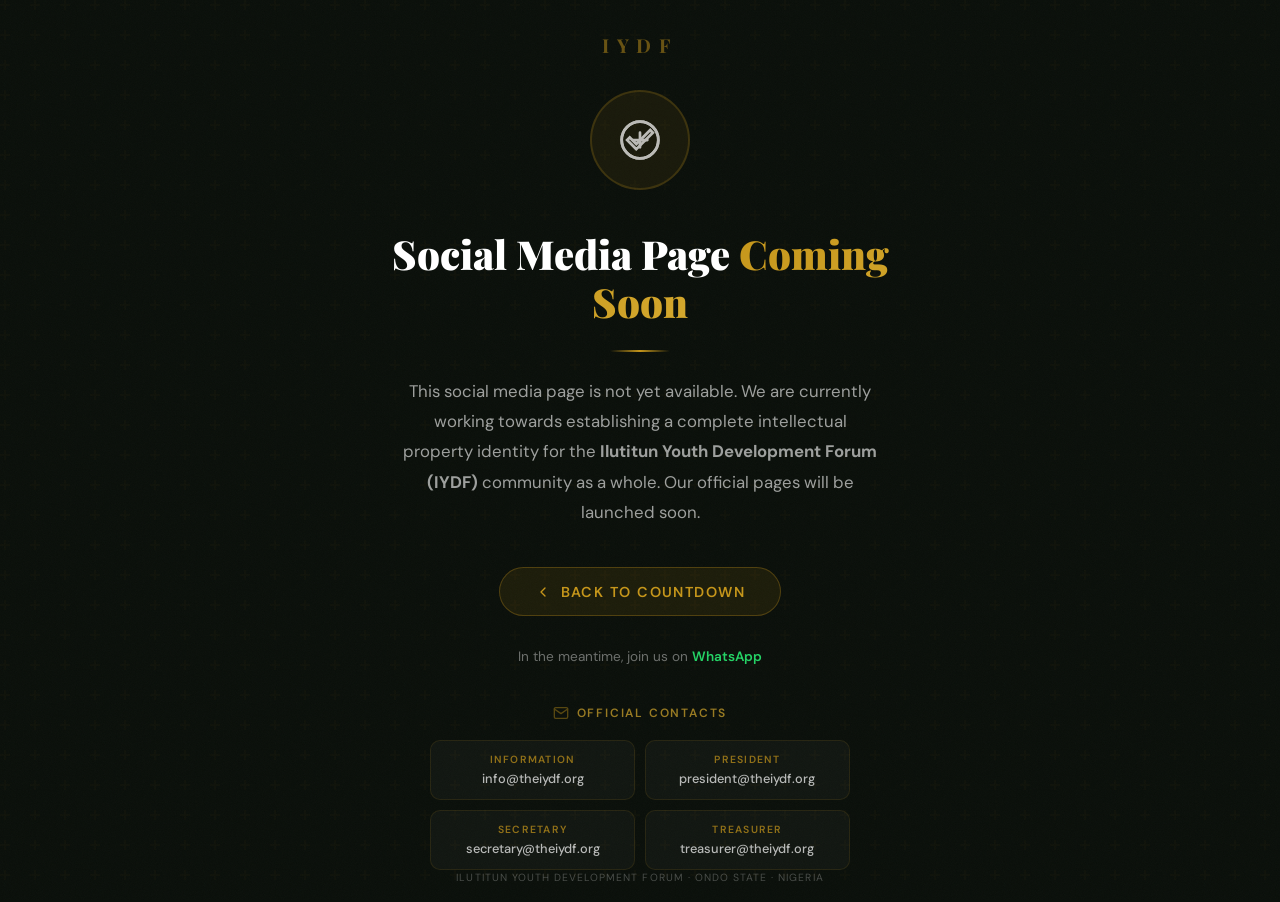
<file: social-coming-soon.html>
<!DOCTYPE html>
<html lang="en">
<head>
<meta charset="UTF-8">
<meta name="viewport" content="width=device-width, initial-scale=1.0">
<title>IYDF - Social Media Coming Soon</title>
<meta name="description" content="IYDF social media pages are coming soon.">
<meta name="theme-color" content="#1B7A3D">
<link rel="preconnect" href="https://fonts.googleapis.com">
<link rel="preconnect" href="https://fonts.gstatic.com" crossorigin>
<link href="https://fonts.googleapis.com/css2?family=Playfair+Display:ital,wght@0,400;0,700;0,900;1,400&family=DM+Sans:wght@300;400;500;600;700&display=swap" rel="stylesheet">
<style>
*, *::before, *::after { margin: 0; padding: 0; box-sizing: border-box; }

:root {
  --green: #1B7A3D;
  --green-light: #22994D;
  --gold: #C5961B;
  --gold-light: #D4A82E;
  --gold-glow: rgba(197, 150, 27, 0.4);
  --cream: #FFF8E1;
  --white: #FFFFFF;
  --dark: #0a0f0a;
}

html { font-size: 16px; }

body {
  font-family: 'DM Sans', sans-serif;
  background: var(--dark);
  color: var(--white);
  min-height: 100vh;
  display: flex;
  align-items: center;
  justify-content: center;
  -webkit-font-smoothing: antialiased;
  overflow: hidden;
}

/* Background pattern */
.bg-pattern {
  position: fixed;
  inset: 0;
  z-index: 0;
  opacity: 0.03;
  background-image: url("data:image/svg+xml,%3Csvg width='60' height='60' viewBox='0 0 60 60' xmlns='http://www.w3.org/2000/svg'%3E%3Cg fill='none' fill-rule='evenodd'%3E%3Cg fill='%23C5961B' fill-opacity='1'%3E%3Cpath d='M36 34v-4h-2v4h-4v2h4v4h2v-4h4v-2h-4zm0-30V0h-2v4h-4v2h4v4h2V6h4V4h-4zM6 34v-4H4v4H0v2h4v4h2v-4h4v-2H6zM6 4V0H4v4H0v2h4v4h2V6h4V4H6z'/%3E%3C/g%3E%3C/g%3E%3C/svg%3E");
}

/* Grain overlay */
.grain {
  position: fixed;
  inset: 0;
  z-index: 1;
  opacity: 0.03;
  pointer-events: none;
  background-image: url("data:image/svg+xml,%3Csvg viewBox='0 0 256 256' xmlns='http://www.w3.org/2000/svg'%3E%3Cfilter id='n'%3E%3CfeTurbulence type='fractalNoise' baseFrequency='0.9' numOctaves='4' stitchTiles='stitch'/%3E%3C/filter%3E%3Crect width='100%25' height='100%25' filter='url(%23n)'/%3E%3C/svg%3E");
  background-repeat: repeat;
  background-size: 200px;
}

.container {
  position: relative;
  z-index: 10;
  text-align: center;
  padding: 2rem;
  max-width: 600px;
  animation: fadeIn 1s ease;
}

@keyframes fadeIn {
  from { opacity: 0; transform: translateY(20px); }
  to { opacity: 1; transform: translateY(0); }
}

/* Icon */
.icon-wrapper {
  width: 100px;
  height: 100px;
  margin: 0 auto 2.5rem;
  border-radius: 50%;
  background: rgba(197, 150, 27, 0.08);
  border: 2px solid rgba(197, 150, 27, 0.2);
  display: flex;
  align-items: center;
  justify-content: center;
  animation: pulse 3s ease-in-out infinite;
}

@keyframes pulse {
  0%, 100% { box-shadow: 0 0 0 0 rgba(197, 150, 27, 0.2); }
  50% { box-shadow: 0 0 0 15px rgba(197, 150, 27, 0); }
}

.icon-wrapper svg {
  width: 44px;
  height: 44px;
  fill: var(--gold);
  opacity: 0.7;
}

/* Logo */
.logo {
  font-family: 'Playfair Display', serif;
  font-size: 1.2rem;
  font-weight: 700;
  letter-spacing: 0.4em;
  color: rgba(197, 150, 27, 0.5);
  margin-bottom: 2rem;
}

/* Heading */
h1 {
  font-family: 'Playfair Display', serif;
  font-weight: 900;
  font-size: clamp(1.6rem, 4vw, 2.5rem);
  line-height: 1.2;
  color: var(--white);
  margin-bottom: 1.5rem;
}

h1 .highlight {
  background: linear-gradient(135deg, var(--gold), var(--gold-light));
  -webkit-background-clip: text;
  -webkit-text-fill-color: transparent;
  background-clip: text;
}

/* Divider */
.divider {
  width: 60px;
  height: 2px;
  background: linear-gradient(90deg, transparent, var(--gold), transparent);
  margin: 0 auto 1.5rem;
}

/* Message */
.message {
  font-size: clamp(0.9rem, 1.5vw, 1.05rem);
  color: rgba(255, 255, 255, 0.6);
  line-height: 1.8;
  margin-bottom: 2.5rem;
  max-width: 480px;
  margin-left: auto;
  margin-right: auto;
}

/* Back button */
.back-btn {
  display: inline-flex;
  align-items: center;
  gap: 0.6rem;
  padding: 0.9rem 2.2rem;
  background: rgba(197, 150, 27, 0.1);
  border: 1.5px solid rgba(197, 150, 27, 0.3);
  border-radius: 50px;
  color: var(--gold);
  font-family: 'DM Sans', sans-serif;
  font-size: 0.9rem;
  font-weight: 600;
  letter-spacing: 0.1em;
  text-transform: uppercase;
  text-decoration: none;
  cursor: pointer;
  transition: all 0.3s ease;
}

.back-btn:hover {
  background: rgba(197, 150, 27, 0.15);
  border-color: var(--gold);
  transform: translateY(-2px);
  box-shadow: 0 6px 25px rgba(197, 150, 27, 0.15);
}

.back-btn svg {
  width: 16px;
  height: 16px;
  fill: none;
  stroke: currentColor;
  stroke-width: 2;
  stroke-linecap: round;
  stroke-linejoin: round;
}

/* WhatsApp link */
.whatsapp-note {
  margin-top: 2rem;
  font-size: 0.85rem;
  color: rgba(255, 255, 255, 0.4);
}

.whatsapp-note a {
  color: #25D366;
  text-decoration: none;
  font-weight: 600;
  transition: opacity 0.3s ease;
}

.whatsapp-note a:hover {
  opacity: 0.8;
  text-decoration: underline;
}

/* Footer */
.footer {
  position: fixed;
  bottom: 0;
  left: 0;
  right: 0;
  z-index: 10;
  text-align: center;
  padding: 1rem;
  font-size: 0.65rem;
  color: rgba(255, 255, 255, 0.25);
  letter-spacing: 0.1em;
}

/* Official Contacts */
.official-contacts {
  margin-top: 2.5rem;
  animation: fadeIn 1s ease 0.3s both;
}

.contacts-header {
  display: inline-flex;
  align-items: center;
  gap: 0.5rem;
  font-size: 0.75rem;
  font-weight: 600;
  letter-spacing: 0.15em;
  text-transform: uppercase;
  color: var(--gold-light);
  opacity: 0.7;
  margin-bottom: 1.2rem;
}

.contacts-header svg {
  stroke: var(--gold);
  opacity: 0.6;
}

.contacts-grid {
  display: grid;
  grid-template-columns: 1fr 1fr;
  gap: 0.6rem;
  max-width: 420px;
  margin: 0 auto;
}

.contact-card {
  display: flex;
  flex-direction: column;
  gap: 0.25rem;
  padding: 0.75rem 1rem;
  background: rgba(255, 255, 255, 0.03);
  border: 1px solid rgba(197, 150, 27, 0.12);
  border-radius: 10px;
  text-decoration: none;
  transition: all 0.3s ease;
  backdrop-filter: blur(6px);
}

.contact-card:hover {
  border-color: rgba(197, 150, 27, 0.35);
  background: rgba(197, 150, 27, 0.06);
  transform: translateY(-2px);
}

.contact-role {
  font-size: 0.65rem;
  font-weight: 600;
  letter-spacing: 0.12em;
  text-transform: uppercase;
  color: var(--gold);
  opacity: 0.7;
}

.contact-email {
  font-size: 0.8rem;
  font-weight: 500;
  color: rgba(255, 255, 255, 0.7);
}

/* Responsive */
@media (max-width: 480px) {
  .container { padding: 1.5rem; }
  .icon-wrapper { width: 80px; height: 80px; margin-bottom: 2rem; }
  .icon-wrapper svg { width: 36px; height: 36px; }
  .logo { font-size: 1rem; letter-spacing: 0.3em; }
  .message { font-size: 0.85rem; line-height: 1.7; }
  .back-btn { padding: 0.8rem 1.8rem; font-size: 0.8rem; }
  .whatsapp-note { font-size: 0.8rem; }
  .contacts-grid { grid-template-columns: 1fr; max-width: 280px; }
  .contact-card { padding: 0.6rem 0.85rem; }
  .contact-email { font-size: 0.75rem; }
  .official-contacts { margin-top: 2rem; }
}
</style>
</head>
<body>
  <div class="bg-pattern"></div>
  <div class="grain"></div>

  <div class="container">
    <div class="logo">IYDF</div>

    <div class="icon-wrapper">
      <svg viewBox="0 0 24 24"><path d="M12 2C6.48 2 2 6.48 2 12s4.48 10 10 10 10-4.48 10-10S17.52 2 12 2zm-2 15l-5-5 1.41-1.41L10 14.17l7.59-7.59L19 8l-9 9z" fill="none" stroke="currentColor" stroke-width="1.5"/><circle cx="12" cy="12" r="10" fill="none" stroke="currentColor" stroke-width="1.5"/><path d="M8 12h8M12 8v8" stroke="currentColor" stroke-width="1.5" stroke-linecap="round"/></svg>
    </div>

    <h1>Social Media Page <span class="highlight">Coming Soon</span></h1>

    <div class="divider"></div>

    <p class="message">
      This social media page is not yet available. We are currently working towards establishing a complete intellectual property identity for the <strong>Ilutitun Youth Development Forum (IYDF)</strong> community as a whole. Our official pages will be launched soon.
    </p>

    <a href="index.html" class="back-btn">
      <svg viewBox="0 0 24 24"><polyline points="15 18 9 12 15 6"/></svg>
      Back to Countdown
    </a>

    <div class="whatsapp-note">
      In the meantime, join us on <a href="https://chat.whatsapp.com/Ig3CU6LiZAsKVcraltCFvS?mode=gi_t" target="_blank" rel="noopener">WhatsApp</a>
    </div>

    <div class="official-contacts">
      <div class="contacts-header">
        <svg width="16" height="16" viewBox="0 0 24 24" fill="none" stroke="currentColor" stroke-width="2" stroke-linecap="round" stroke-linejoin="round"><path d="M4 4h16c1.1 0 2 .9 2 2v12c0 1.1-.9 2-2 2H4c-1.1 0-2-.9-2-2V6c0-1.1.9-2 2-2z"/><polyline points="22,6 12,13 2,6"/></svg>
        <span>Official Contacts</span>
      </div>
      <div class="contacts-grid">
        <a href="mailto:info@theiydf.org" class="contact-card">
          <span class="contact-role">Information</span>
          <span class="contact-email">info@theiydf.org</span>
        </a>
        <a href="mailto:president@theiydf.org" class="contact-card">
          <span class="contact-role">President</span>
          <span class="contact-email">president@theiydf.org</span>
        </a>
        <a href="mailto:secretary@theiydf.org" class="contact-card">
          <span class="contact-role">Secretary</span>
          <span class="contact-email">secretary@theiydf.org</span>
        </a>
        <a href="mailto:treasurer@theiydf.org" class="contact-card">
          <span class="contact-role">Treasurer</span>
          <span class="contact-email">treasurer@theiydf.org</span>
        </a>
      </div>
    </div>
  </div>

  <div class="footer">ILUTITUN YOUTH DEVELOPMENT FORUM &middot; ONDO STATE &middot; NIGERIA</div>
</body>
</html>
</file>
